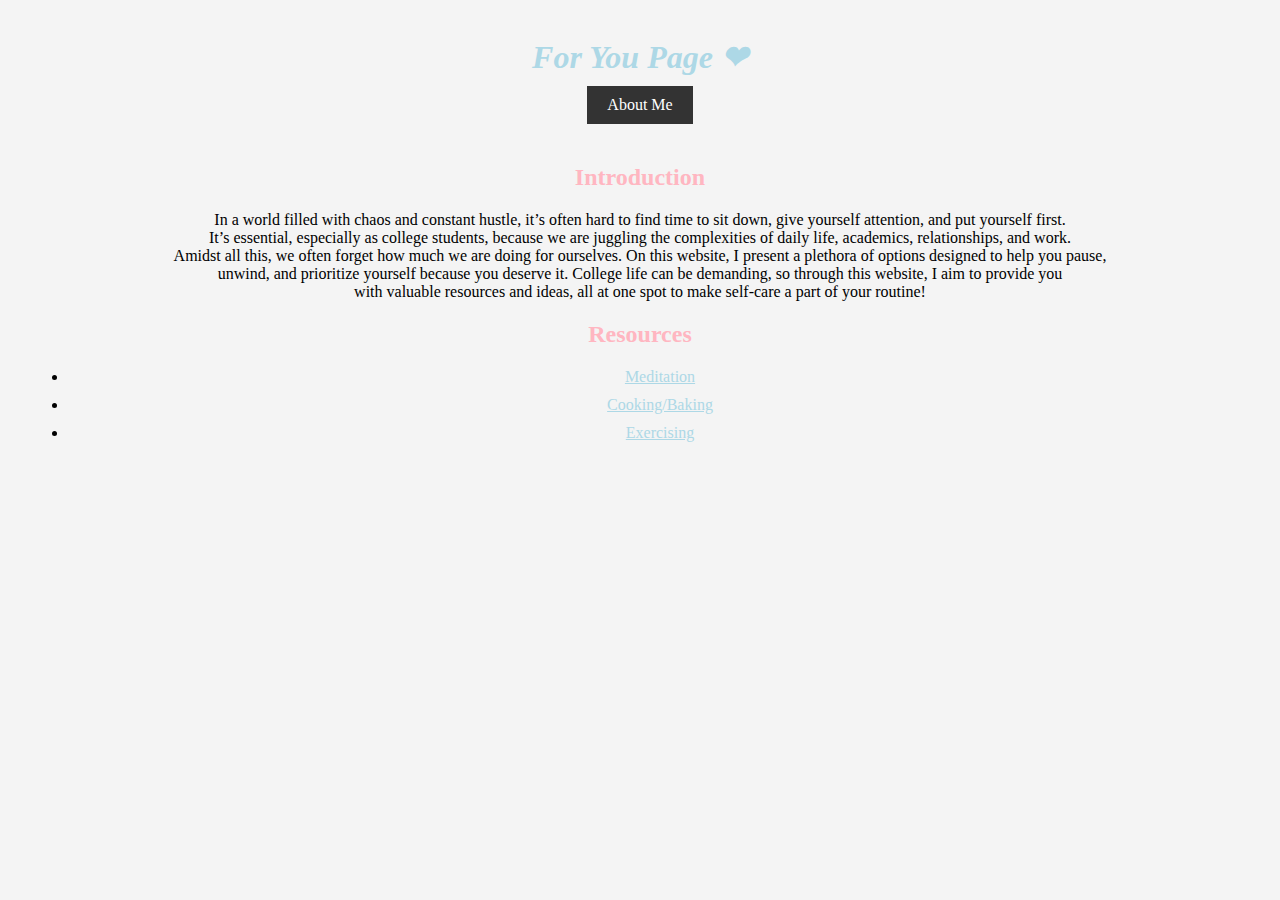
<file: index.html>
<!DOCTYPE html>
<html lang="en">

<head>
<link rel="stylesheet" type="text/css" href="styles.css">
  <meta charset="UTF-8">
  <meta name="viewport" content="width=device-width, initial-scale=1.0">
  <title>For You Page</title>
  <style>
 </head>
    body {
      font-family: 'Arial', sans-serif;
      text-align: center;
      background-color: #fff;
      margin: 0;
      padding: 0;
    }

    header {
      display: flex;
      justify-content: center;
      align-items: center;
      flex-direction: column;
      padding: 20px;
    }

    h1 {
      font-style: italic;
      font-weight: bold;
      color: lightblue;
      padding: 10px;
      margin: 0;
    }

    a {
      text-decoration: underline;
      color: lightblue;
      margin: 10px;
    }

    h2 {
      color: lightpink;
    }

    .introduction,
    .resources {
      margin: 20px;
      text-align: center;
    }

    .introduction p {
      font-family: 'Georgia', serif;
      /* Use Georgia as the serif font with "serif" as fallback */
    }

    .activity-list {
      text-align: center;
      list-style: none;
      padding: 0;
    }

    .activity-list li {
      margin-bottom: 10px;
    }
  </style>
</head>

<body>
  <header>
    <h1>For You Page &#10084;</h1>
    <nav>
      <a href="aboutme.html">About Me</a>
    </nav>
  </header>

  <section class="introduction">
    <h2>Introduction</h2>
    <p>In a world filled with chaos and constant hustle,
      it’s often hard to find time to sit down, give yourself attention,
      and put yourself first.<br> It’s essential, especially as college students,
      because we are juggling the complexities of daily life, academics,
      relationships, and work.<br>
      Amidst all this, we often forget how much we are doing for ourselves.
      On this website, I present a plethora of options designed to help you pause,<br>
      unwind, and prioritize yourself because you deserve it.
      College life can be demanding, so through this website, I aim to provide you <br>
      with valuable resources and ideas, all at one spot to make self-care a part of
      your routine!</p>
  </section>

  <section class="resources">
    <h2>Resources</h2>
    <div class="activity-list">
      <ul>
        <li><a href="meditation.html">Meditation</a></li>
        <li><a href="cooking.html">Cooking/Baking</a></li>
        <li><a href="exercising.html">Exercising</a></li>
      </ul>
    </div>
  </section>
</body>

</html>
</file>
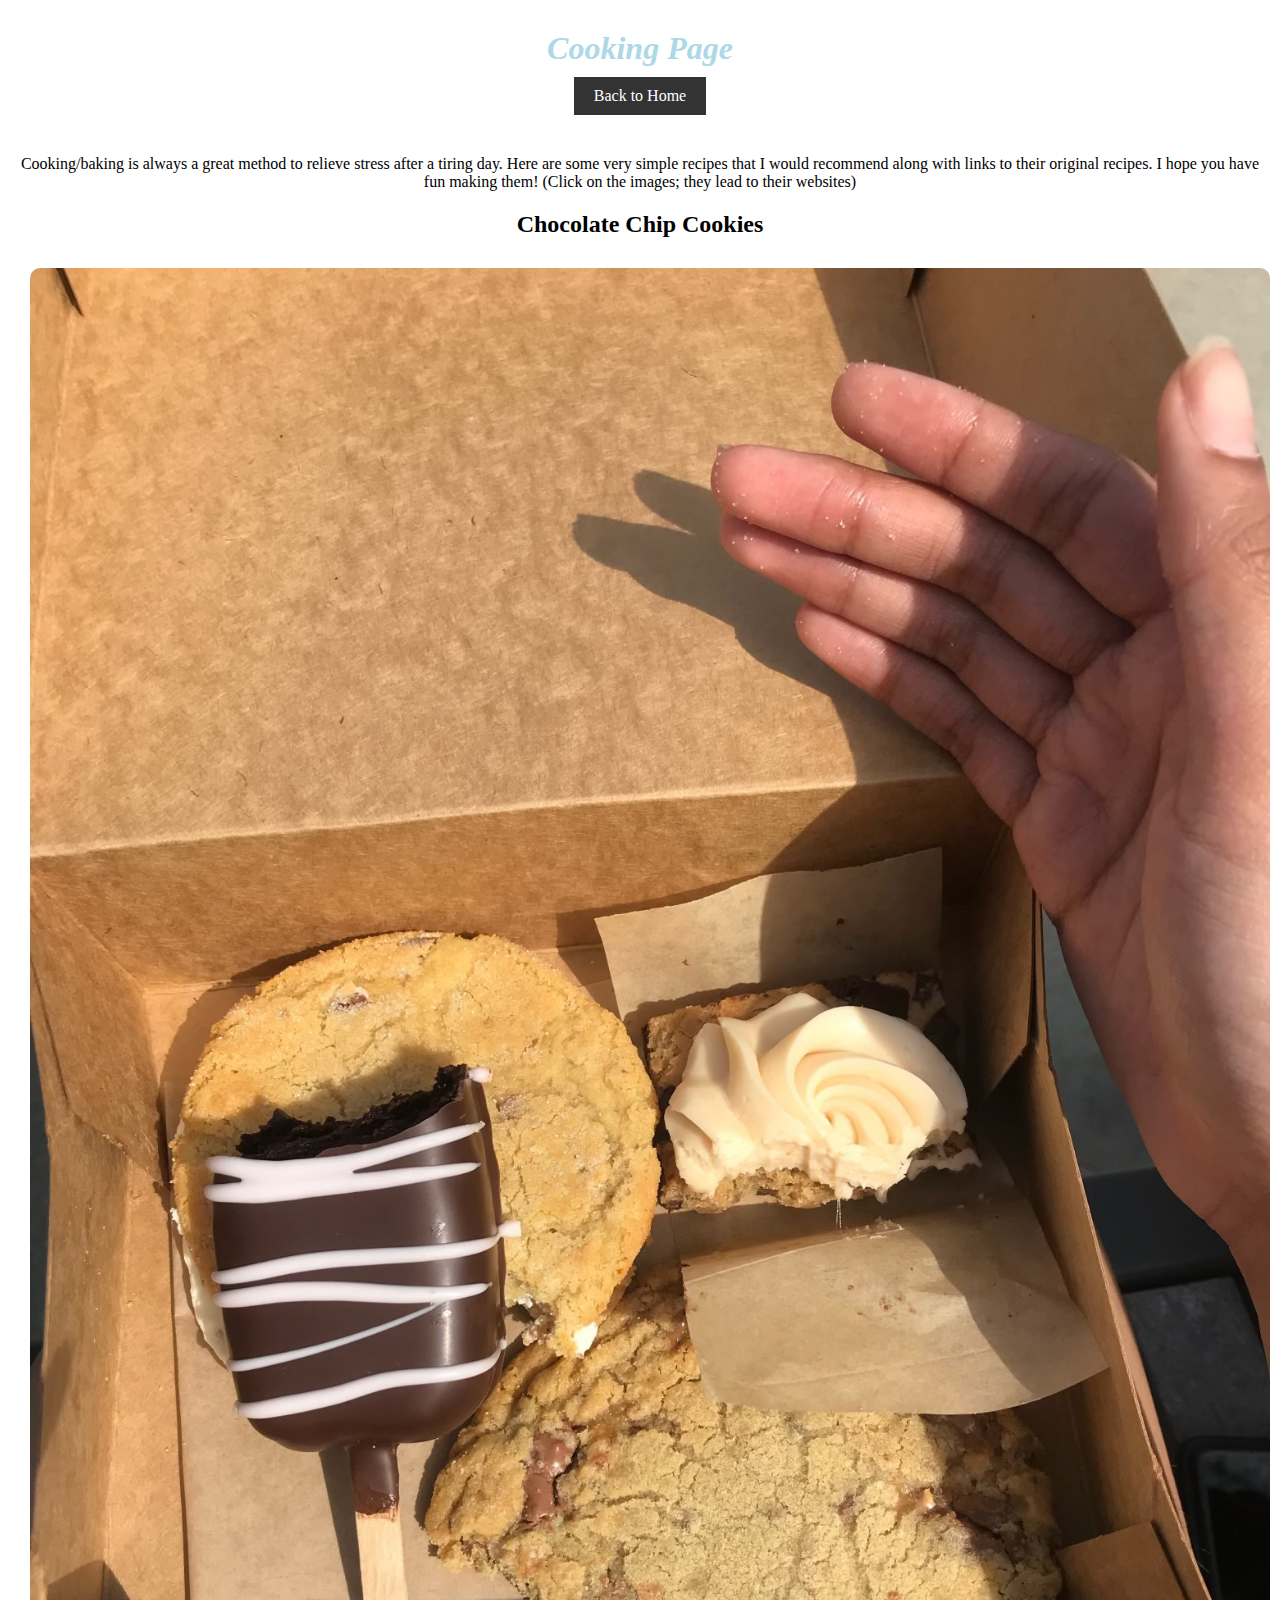
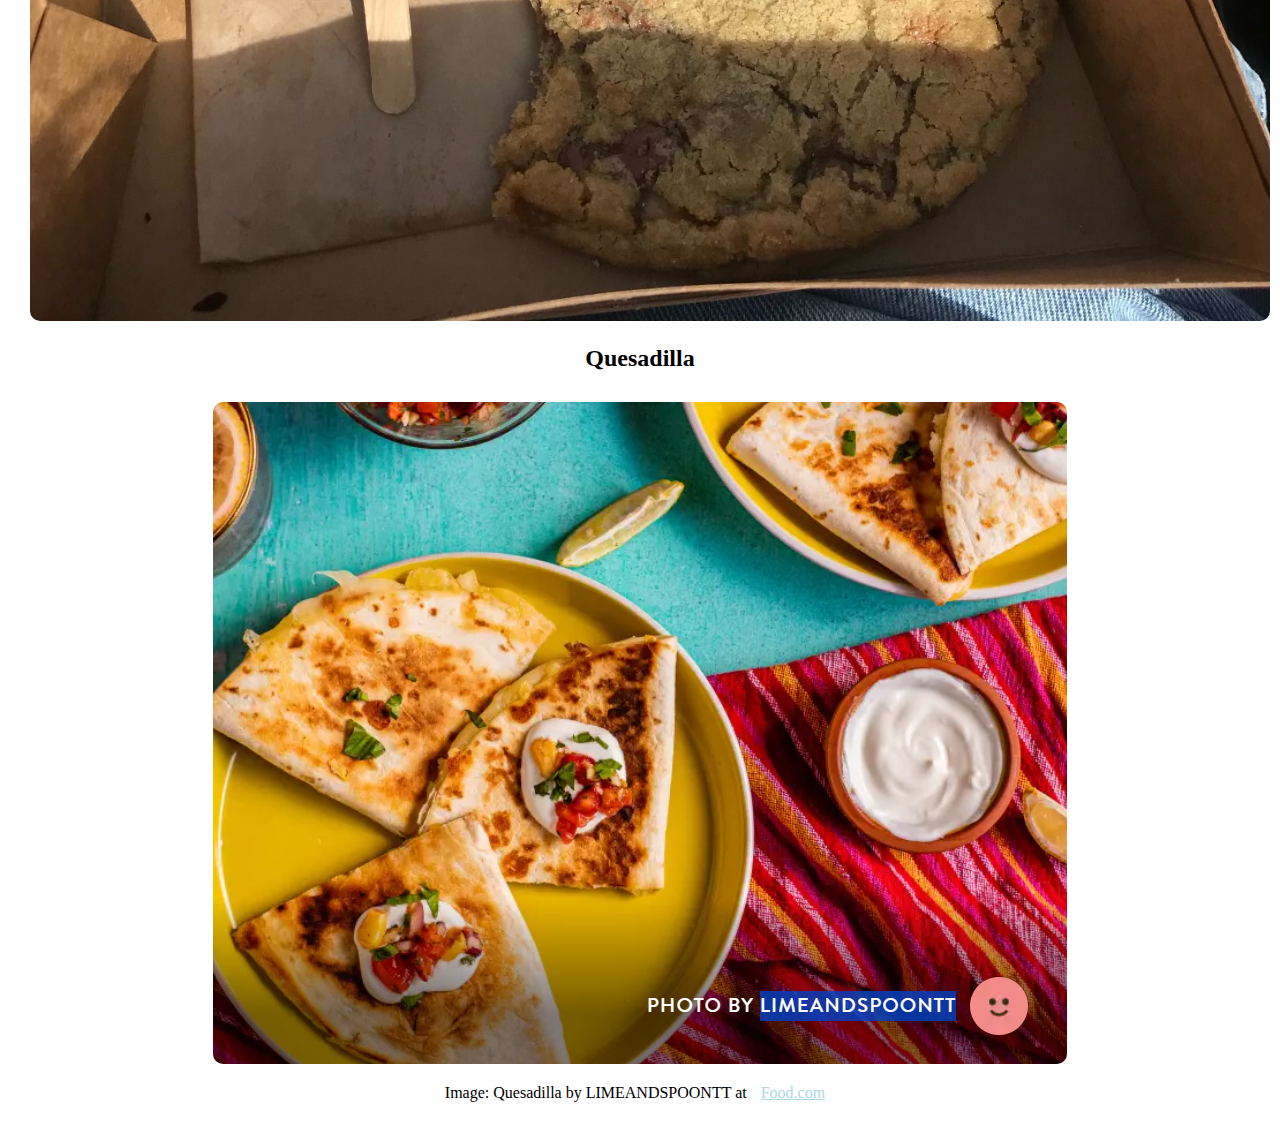
<file: cooking.html>
<!DOCTYPE html>
<html lang="en">

<head>
  <link rel="stylesheet" type="text/css" href="styles.css">
  <meta charset="UTF-8">
  <meta name="viewport" content="width=device-width, initial-scale=1.0">
  <title>Cooking Page</title>
  <style>
    body {
      font-family: 'Times New Roman', serif;
      text-align: center;
      background-color: #fff;
      margin: 0;
      padding: 0;
    }

    header {
      display: flex;
      justify-content: center;
      align-items: center;
      flex-direction: column;
      padding: 20px;
    }

    h1 {
      font-style: italic;
      font-weight: bold;
      color: lightblue;
      padding: 10px;
      margin: 0;
    }

    a {
      text-decoration: underline;
      color: lightblue;
      margin: 10px;
    }

    .recipe {
      margin: 20px;
      text-align: center;
    }

    img {
      max-width: 100%;
      height: auto;
      border-radius: 10px; 
      margin-top: 10px; 
    }

    .introduction {margin: 20px;}

    
    .recipe a {}
  </style>
</head>

<body>
  <header>
    <h1>Cooking Page</h1>
    <nav>
      <a href="index.html">Back to Home</a>
    </nav>
  </header>

  <section class="introduction">
    <p>Cooking/baking is always a great method to relieve stress after a tiring day. Here are some very simple recipes that I would recommend along with links to their original recipes. I hope you have fun making them! (Click on the images; they lead to their websites)</p>
  </section>

  <section class="recipe">
    <h2>Chocolate Chip Cookies</h2>
    <a href="https://www.ihearteating.com/easiest-chocolate-chip-cookie-recipe/" target="_blank">
      <img src="IMG_4387_Original.jpg" alt="Chocolate Chip Cookies"/>
    </a>
  </section>

  <section class="recipe">
    <section class="recipe">
  <h2>Quesadilla</h2>
  <a href="https://www.food.com/recipe/your-basic-quesadilla-139060" target="_blank">
    <img src="Screenshot 2024-03-08 232752.png" alt="Quesadilla"/>
  </a>
  <p class="image-caption">Image: Quesadilla by LIMEANDSPOONTT at <a href="https://www.food.com/recipe/your-basic-quesadilla-139060" target="_blank">Food.com</a></p>
</section>


</body>

</html>
</file>
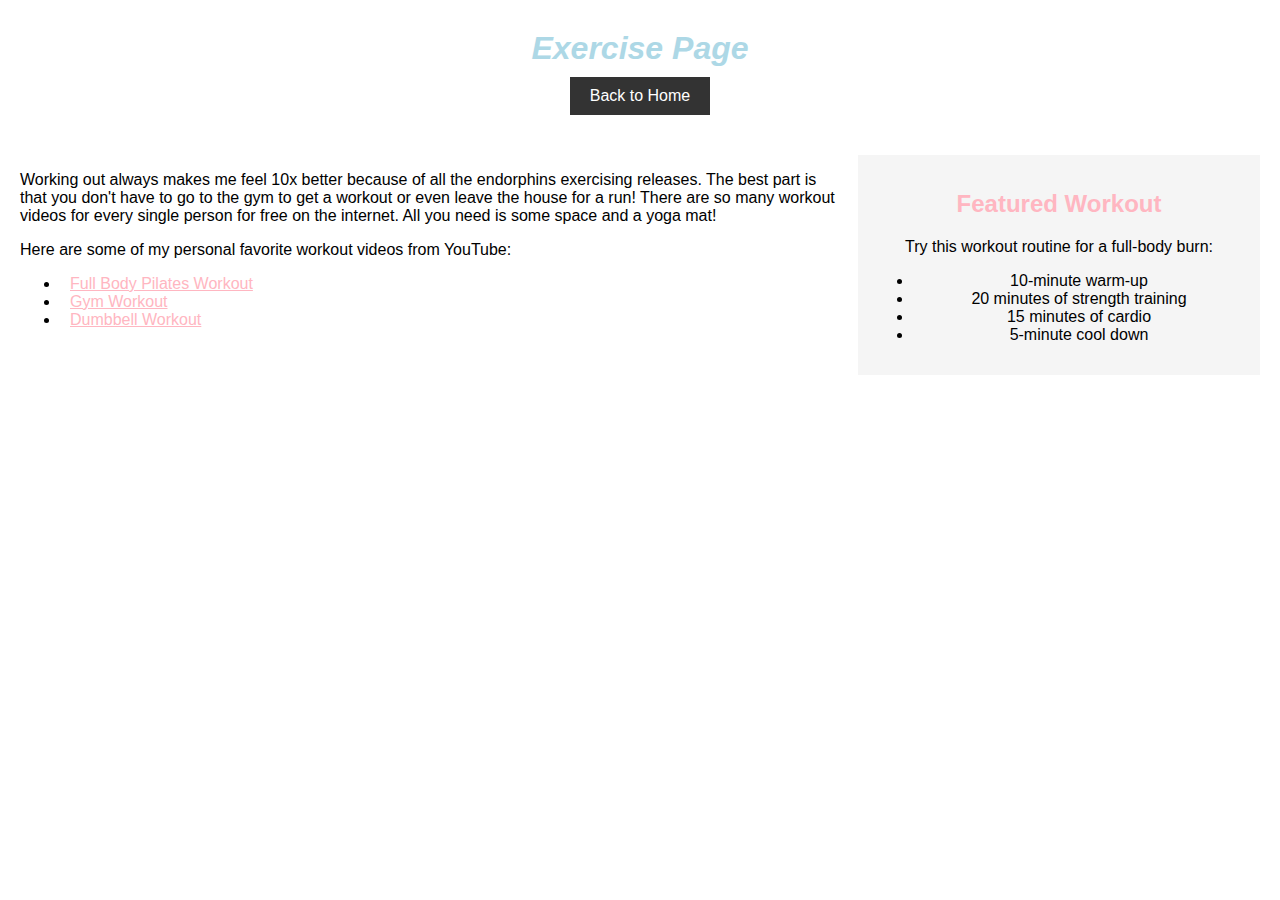
<file: exercising.html>
<!DOCTYPE html>
<html lang="en">

<head>
  <link rel="stylesheet" type="text/css" href="styles.css">
  <meta charset="UTF-8">
  <meta name="viewport" content="width=device-width, initial-scale=1.0">
  <title>Exercise Page</title>
  <style>
    body {
      font-family: 'Arial', sans-serif;
      text-align: center;
      background-color: #fff;
      margin: 0;
      padding: 0;
    }

    header {
      display: flex;
      justify-content: center;
      align-items: center;
      flex-direction: column;
      padding: 20px;
    }

    h1 {
      font-style: italic;
      font-weight: bold;
      color: lightblue; 
      padding: 10px;
      margin: 0;
    }

    a {
      text-decoration: underline;
      color: lightpink;
      margin: 10px;
    }

    h2 {
      color: lightpink; 
    }

    .content {
      display: flex; 
      justify-content: space-between; 
      margin: 20px;
      text-align: center;
    }

    .videos {
      flex: 1; 
      text-align: left;
    }

    .sidebar {
      width: 30%; 
      background-color: #f5f5f5; 
      padding: 15px;
    }
  </style>
</head>

<body>
  <header>
    <h1>Exercise Page</h1>
    <nav>
      <a href="index.html">Back to Home</a>
    </nav>
  </header>

  <section class="content">
    <div class="videos">
      <p>Working out always makes me feel 10x better because of all the endorphins exercising releases. The best part is that you don't have to go to the gym to get a workout or even leave the house for a run! There are so many workout videos for every single person for free on the internet. All you need is some space and a yoga mat!</p>

      <p>Here are some of my personal favorite workout videos from YouTube:</p>

      <ul>
        <li><a class="video-link" href="https://www.youtube.com/watch?v=NkPRbM5Xzk8&t=104s" target="_blank">Full Body Pilates Workout</a></li>
        <li><a class="video-link" href="https://www.youtube.com/watch?v=efyHkY8Et-k" target="_blank">Gym Workout</a></li>
        <li><a class="video-link" href="https://www.youtube.com/watch?v=0zhvUV1bAVQ" target="_blank">Dumbbell Workout</a></li>
      </ul>
    </div>

    <div class="sidebar">
      <h2 style="color: lightpink;">Featured Workout</h2>
      <p>Try this workout routine for a full-body burn:</p>
      <ul>
        <li>10-minute warm-up</li>
        <li>20 minutes of strength training</li>
        <li>15 minutes of cardio</li>
        <li>5-minute cool down</li>
      </ul>
    </div>
  </section>
</body>

</html>
</file>
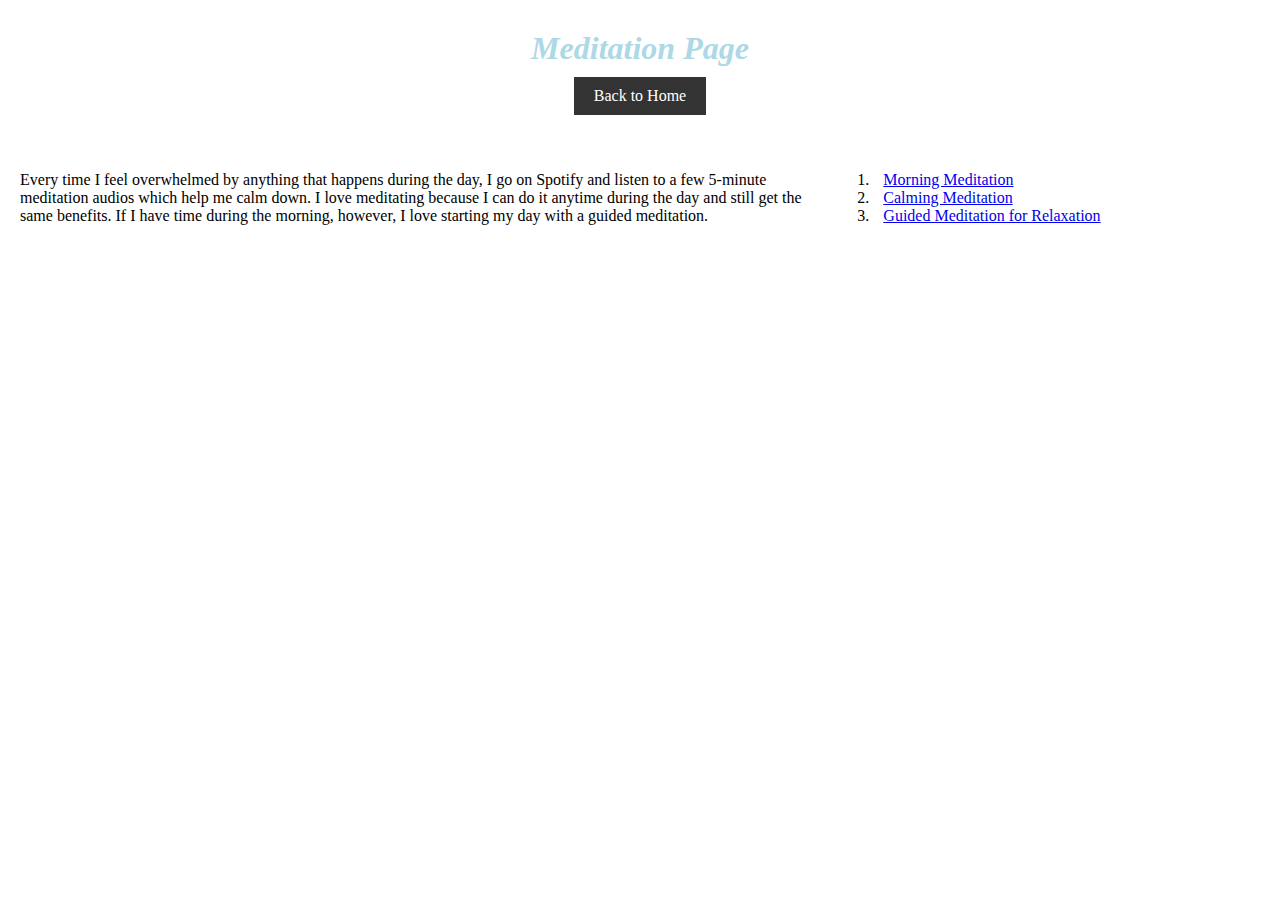
<file: meditation.html>
<!DOCTYPE html>
<html lang="en">

<head>
  <link rel="stylesheet" type="text/css" href="styles.css">
  <meta charset="UTF-8">
  <meta name="viewport" content="width=device-width, initial-scale=1.0">
  <title>Meditation</title>
  <style>
    body {
      font-family: 'Times New Roman', serif;
      text-align: center;
      background-color: #fff;
      margin: 0;
      padding: 0;
    }

    header {
      display: flex;
      justify-content: center;
      align-items: center;
      flex-direction: column;
      padding: 20px;
    }

    h1 {
      font-style: italic;
      font-weight: bold;
      color: lightblue;
      padding: 10px;
      margin: 0;
    }

    a {
      text-decoration: underline;
      color: lightblue;
      margin: 10px;
    }

    h2 {
      color: lightpink;
    }

    .content {
      margin: 20px;
      text-align: left;
    }

    .favorite-list {
      list-style-type: decimal;
      padding-left: 20px;
    }

    .external-link {
      color: #0000EE;
    }
  </style>
</head>

<body>
  <header>
    <h1>Meditation Page</h1>
    <nav>
      <a href="index.html">Back to Home</a>
    </nav>
  </header>

  <div class="content">
    <!-- Removed the image tag -->
    <!-- <img src="https://placeholder.com/300" alt="Meditation Image"> -->

    <p>Every time I feel overwhelmed by anything that happens during the day, I go on Spotify and listen to a few 5-minute meditation audios which help me calm down. I love meditating because I can do it anytime during the day and still get the same benefits. If I have time during the morning, however, I love starting my day with a guided meditation.</p>

    
    <ol class="favorite-list">
      <li><a class="external-link" href="https://youtu.be/LLeqY9ingRY?si=vceJ48RPevX-UgWM" target="_blank">Morning Meditation</a></li>
      <li><a class="external-link" href="https://youtu.be/yirSgDsNfQI?si=flaeRB0aZyN0IRpL" target="_blank">Calming Meditation</a></li>
      <li><a class="external-link" href="https://youtu.be/lu_cLaBTXio?si=c2wV2Da23IB_VUJq" target="_blank">Guided Meditation for Relaxation</a></li>
    </ol>
  </div>
</body>

</html>
</file>
<file: styles.css>
body {
  font-family: 'Times New Roman', serif;
}

nav {
  background-color: #333;
  padding: 10px;
}

nav a {
  color: white;
  text-decoration: none;
  margin: 0 10px;
}


body {
  background-color: #f4f4f4; 
}

.content {
  margin: 20px;
  display: grid;
  grid-template-columns: 2fr 1fr;
  grid-gap: 20px;
}

.videos {
  text-align: center;
}

.sidebar {
  background-color: #eee;
  padding: 20px;
}

.sidebar h2 {
  color: #333;
}
</file>
